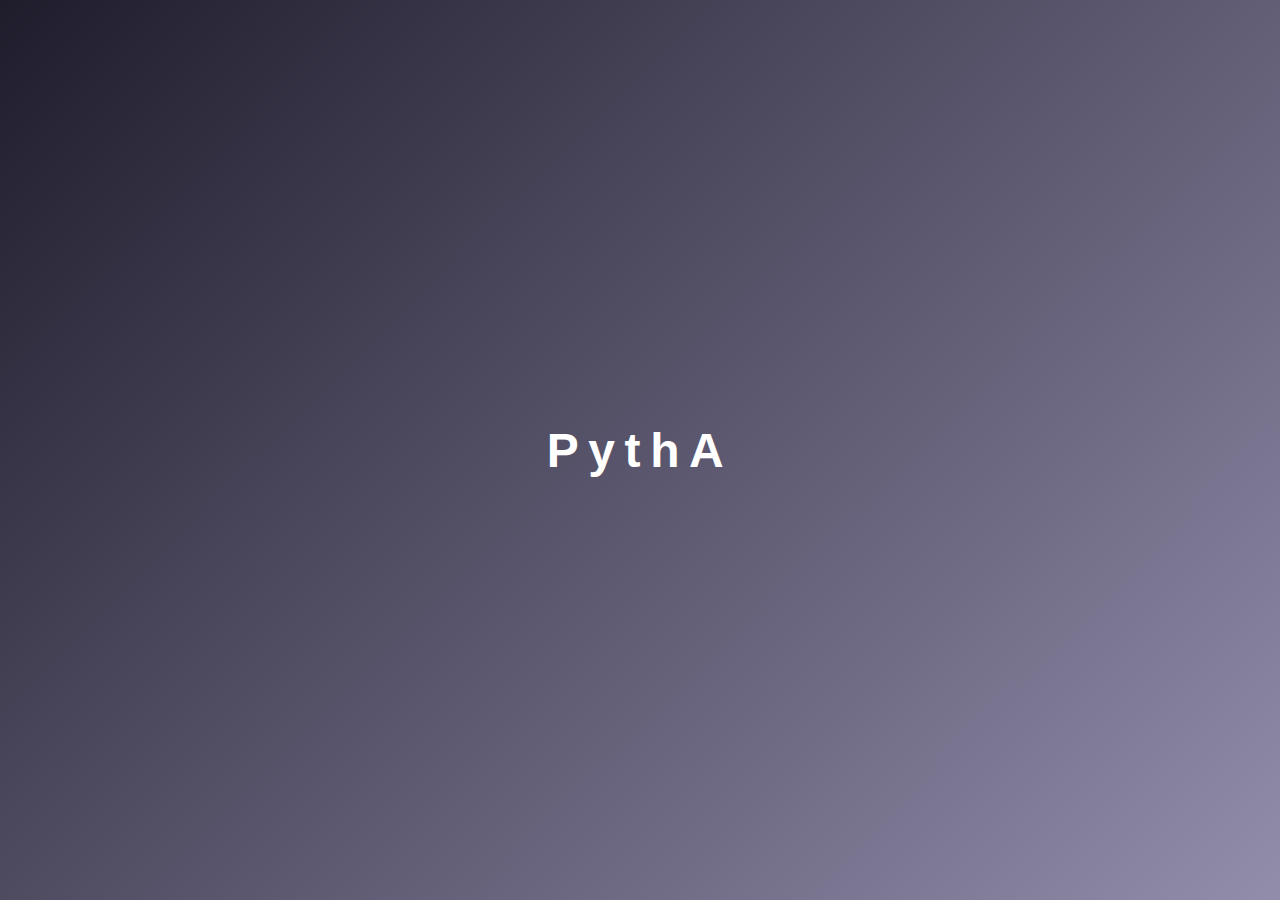
<file: index.html>
<!DOCTYPE html>
<html lang="fr">
<head>
  <meta charset="UTF-8" />
  <meta name="viewport" content="width=device-width, initial-scale=1.0" />
  <link rel="web icon" href="logo.png">
  <title>PythAcademy</title>
  <link rel="stylesheet" href="style.css" />
  <!-- Balises Open Graph (pour Facebook, WhatsApp, LinkedIn...) -->
<meta property="og:title" content="PythAcademy - Apprendre, Voyager, Réussir" />
<meta property="og:description" content="Découvrez nos services de formations, bourses, admissions et accompagnement à l’étranger." />
<meta property="og:image" content="https://tonsite.com/assets/logo.png" />
<meta property="og:url" content="https://tonsite.com" />
<meta property="og:type" content="website" />

<!-- Balises Twitter -->
<meta name="twitter:card" content="summary_large_image" />
<meta name="twitter:title" content="PythAcademy - Apprendre, Voyager, Réussir" />
<meta name="twitter:description" content="Formations, Bourses, Admissions à l'étranger avec PythAcademy." />
<meta name="twitter:image" content="https://tonsite.com/assets/logo.png" />

</head>
<body>
  <!-- Splash Screen -->
  <div id="splash">
    <h1 id="splash-text"></h1>
  </div>

  <!-- Page d'accueil -->
  <div id="home" class="hidden">
    <header>
        <div class="logo">
            <img src="logo.png">
            <h2 >  PythAcademy</h2>
       </div>
      <nav>
        <a href="services.html">Accueil</a>
        <a href="about.html">À propos</a>
        <a href="formations.html">Formations</a>
        <a href="https://wa.me/message/XTQKCCN4ZCN7L1">Contact</a>
      </nav>
    </header>

    <section class="hero">
      <h1>Bienvenue chez <span>PythAcademy</span></h1>
      <p>L’excellence technologique à votre portée</p>
      <a href="services.html" class="discover-button">Découvrir</a>

    </section>
  </div>

  <script src="script.js"></script>
</body>
</html>
</file>
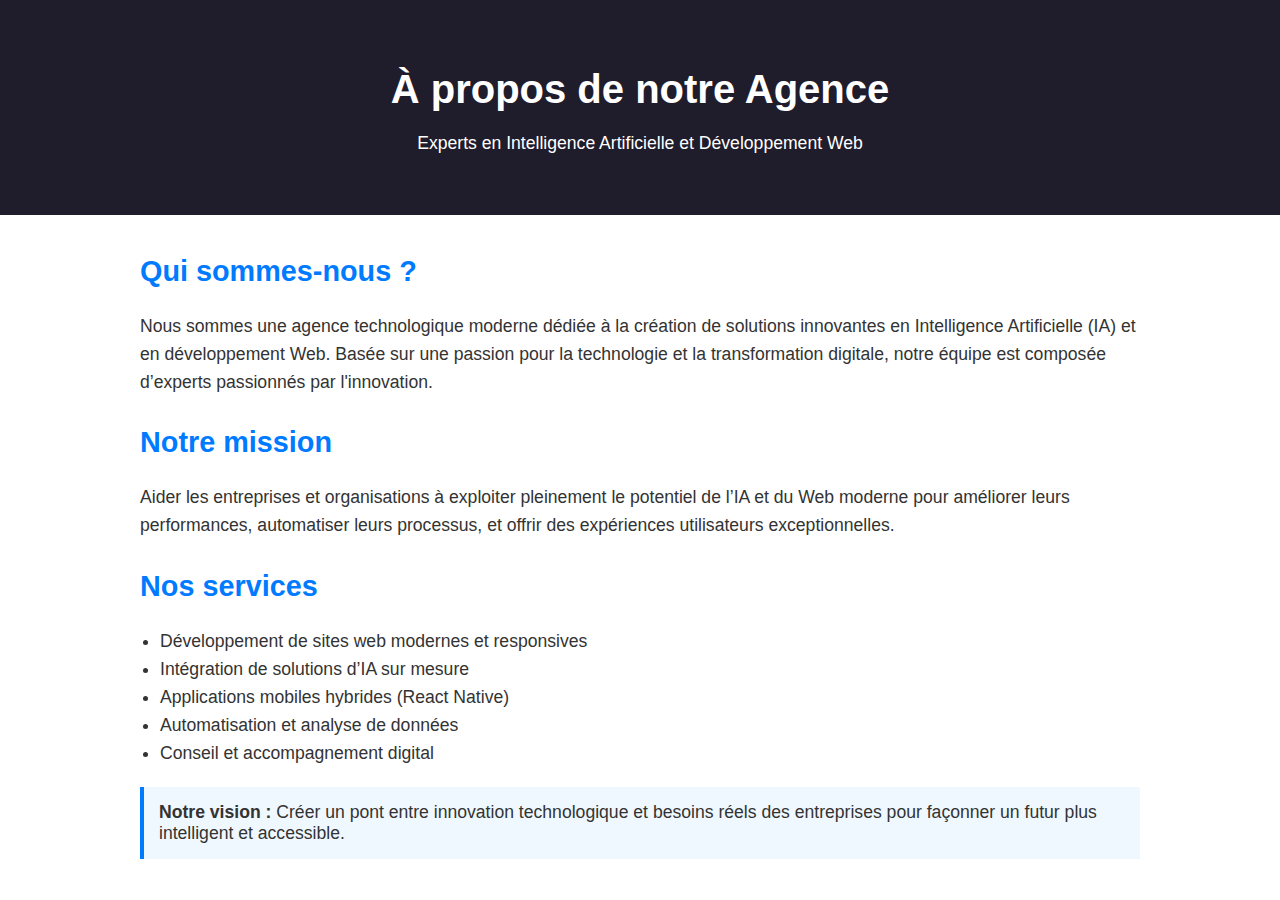
<file: about.html>
<!DOCTYPE html>
<html lang="fr">
<head>
  <meta charset="UTF-8" />
  <meta name="viewport" content="width=device-width, initial-scale=1.0"/>
  <title>À propos - Notre Agence</title>
  <style>
    body {
      margin: 0;
      font-family: 'Segoe UI', sans-serif;
      background-color: white;
      color: #333;
    }

    header {
      background-color: #1f1c2c;
      color: white;
      padding: 40px 20px;
      text-align: center;
    }

    .container {
      max-width: 1000px;
      margin: 40px auto;
      padding: 0 20px;
    }

    h1 {
      font-size: 2.5rem;
      margin-bottom: 10px;
    }

    h2 {
      color: #007BFF;
      font-size: 1.8rem;
      margin-top: 30px;
    }

    p, li {
      font-size: 1.1rem;
      line-height: 1.6;
    }

    ul {
      padding-left: 20px;
    }

    .highlight {
      background-color: #f0f8ff;
      padding: 15px;
      border-left: 4px solid #007BFF;
      margin-top: 20px;
      font-size: 1.1rem;
    }

    /* Responsive styles */
    @media (max-width: 768px) {
      header {
        padding: 30px 15px;
      }

      h1 {
        font-size: 2rem;
      }

      h2 {
        font-size: 1.5rem;
      }

      p, li {
        font-size: 1rem;
      }

      .container {
        padding: 0 15px;
      }
    }

    @media (max-width: 480px) {
      h1 {
        font-size: 1.6rem;
      }

      h2 {
        font-size: 1.3rem;
      }

      p, li, .highlight {
        font-size: 0.95rem;
      }
    }
  </style>
</head>
<body>

  <header>
    <h1>À propos de notre Agence</h1>
    <p>Experts en Intelligence Artificielle et Développement Web</p>
  </header>

  <div class="container">
    <h2>Qui sommes-nous ?</h2>
    <p>
      Nous sommes une agence technologique moderne dédiée à la création de solutions innovantes en Intelligence Artificielle (IA)
      et en développement Web. Basée sur une passion pour la technologie et la transformation digitale, notre équipe est composée
      d’experts passionnés par l'innovation.
    </p>

    <h2>Notre mission</h2>
    <p>
      Aider les entreprises et organisations à exploiter pleinement le potentiel de l’IA et du Web moderne pour améliorer leurs
      performances, automatiser leurs processus, et offrir des expériences utilisateurs exceptionnelles.
    </p>

    <h2>Nos services</h2>
    <ul>
      <li>Développement de sites web modernes et responsives</li>
      <li>Intégration de solutions d’IA sur mesure</li>
      <li>Applications mobiles hybrides (React Native)</li>
      <li>Automatisation et analyse de données</li>
      <li>Conseil et accompagnement digital</li>
    </ul>

    <div class="highlight">
      <strong>Notre vision :</strong> Créer un pont entre innovation technologique et besoins réels des entreprises pour façonner
      un futur plus intelligent et accessible.
    </div>
  </div>

</body>
</html>
</file>
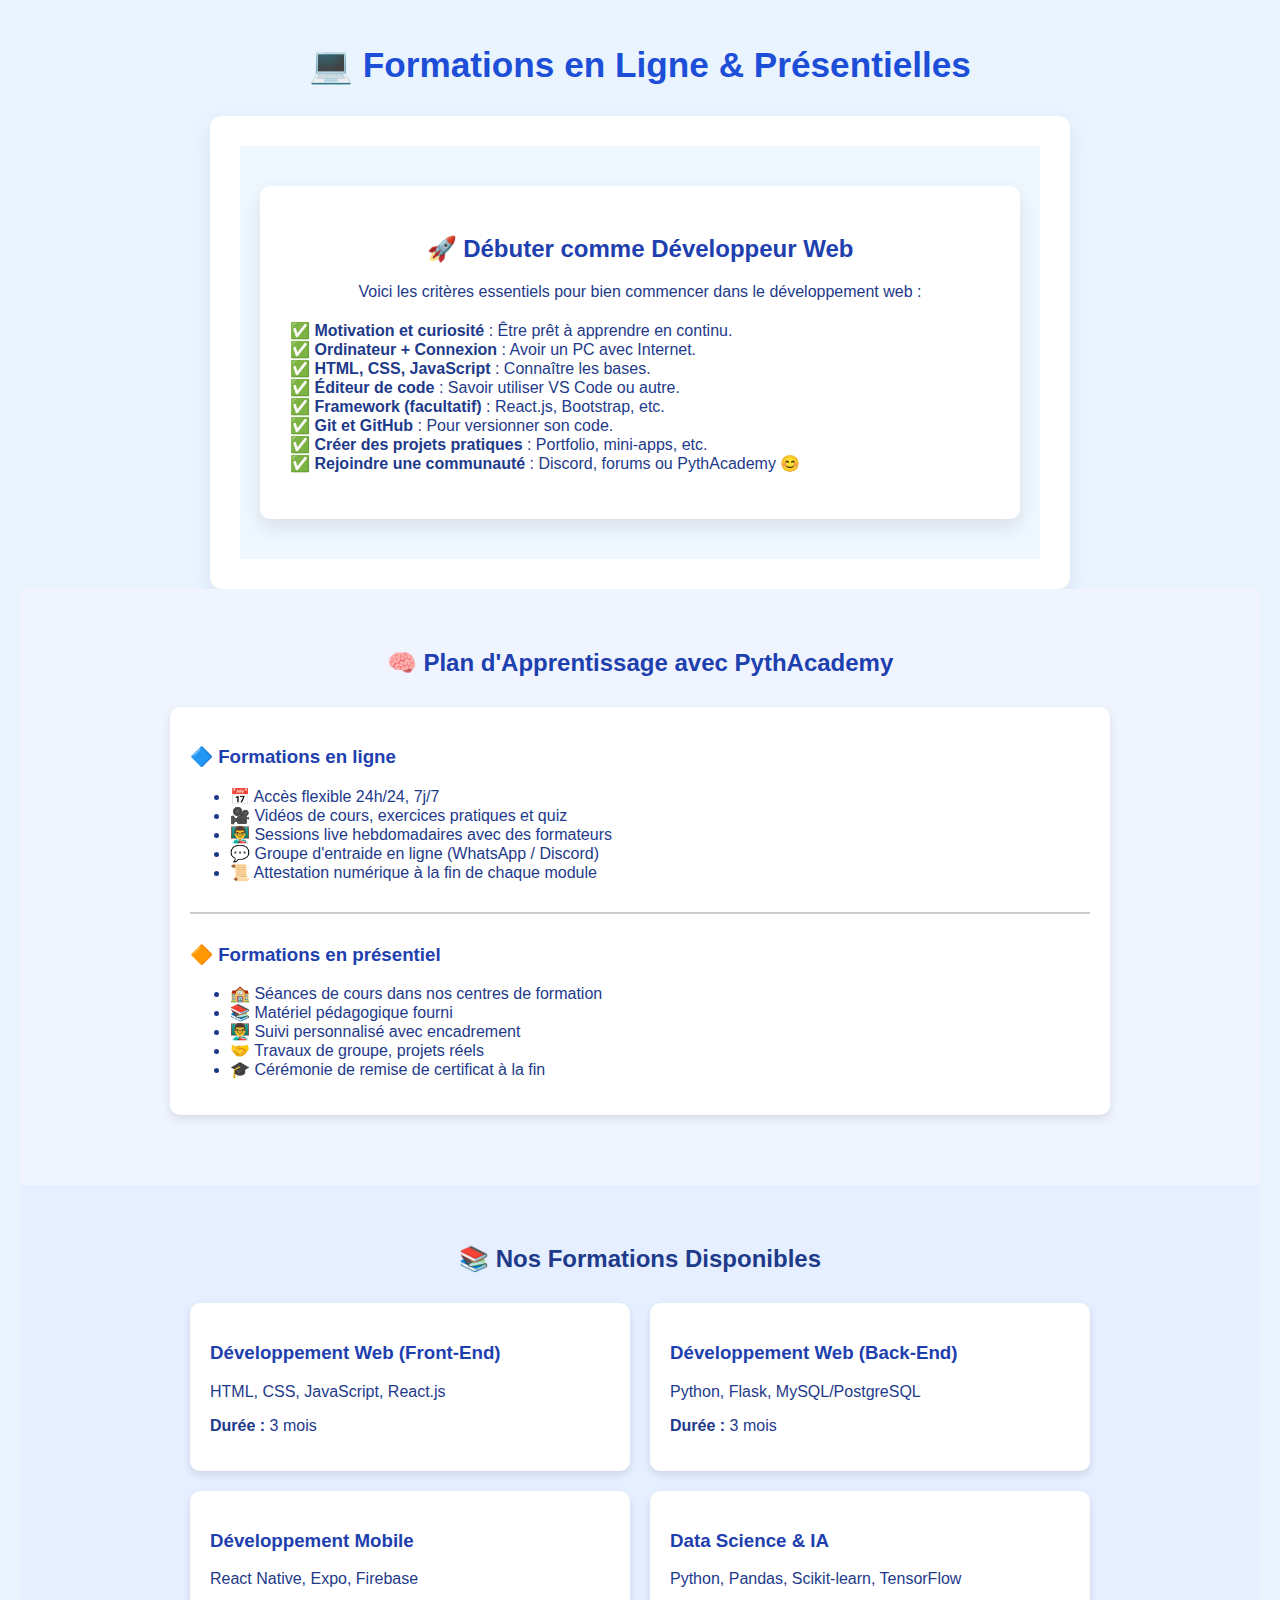
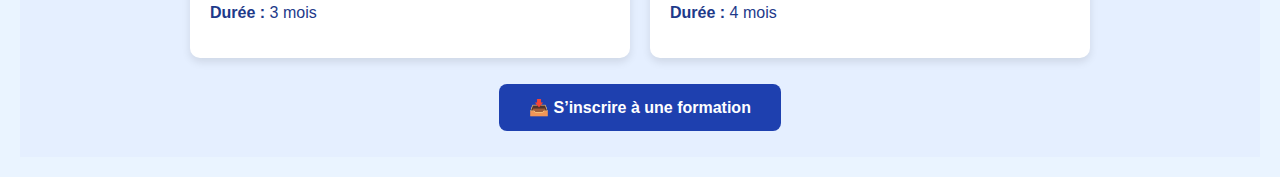
<file: formations.html>
<!DOCTYPE html>
<html lang="fr">
<head>
  <meta charset="UTF-8" />
  <meta name="viewport" content="width=device-width, initial-scale=1.0"/>
  <link rel="web icon" href="logo.png">
  <title>Formations - PythAcademy</title>
  <link rel="stylesheet" href="formations.css" />
</head>
<body>
  <header>
    <h1>💻 Formations en Ligne & Présentielles</h1>
  </header>
  <main>
    <section class="content">
        <section id="debuter" style="background-color: #f0f8ff; padding: 40px 20px;">
            <div style="max-width: 800px; margin: auto; background: white; border-radius: 10px; padding: 30px; box-shadow: 0 8px 20px rgba(0, 0, 0, 0.1);">
              <h2 style="color: #1e40af; text-align: center;">🚀 Débuter comme Développeur Web</h2>
              <p style="text-align: center; font-size: 16px; margin-bottom: 20px;">Voici les critères essentiels pour bien commencer dans le développement web :</p>
              <ul style="list-style: none; padding-left: 0; color: #1e3a8a;">
                <li>✅ <strong>Motivation et curiosité</strong> : Être prêt à apprendre en continu.</li>
                <li>✅ <strong>Ordinateur + Connexion</strong> : Avoir un PC avec Internet.</li>
                <li>✅ <strong>HTML, CSS, JavaScript</strong> : Connaître les bases.</li>
                <li>✅ <strong>Éditeur de code</strong> : Savoir utiliser VS Code ou autre.</li>
                <li>✅ <strong>Framework (facultatif)</strong> : React.js, Bootstrap, etc.</li>
                <li>✅ <strong>Git et GitHub</strong> : Pour versionner son code.</li>
                <li>✅ <strong>Créer des projets pratiques</strong> : Portfolio, mini-apps, etc.</li>
                <li>✅ <strong>Rejoindre une communauté</strong> : Discord, forums ou PythAcademy 😊</li>
              </ul>
            </div>
          </section>
          
    </section>
  </main>
  <section id="plan-apprentissage" style="background-color: #f0f4ff; padding: 40px;">
    <h2 style="color: #1e40af; text-align: center;">🧠 Plan d'Apprentissage avec PythAcademy</h2>
  
    <div style="max-width: 900px; margin: 30px auto; padding: 20px; background-color: white; border-radius: 10px; box-shadow: 0 4px 10px rgba(0,0,0,0.1);">
      
      <h3 style="color: #1e40af;">🔷 Formations en ligne</h3>
      <ul>
        <li>📅 Accès flexible 24h/24, 7j/7</li>
        <li>🎥 Vidéos de cours, exercices pratiques et quiz</li>
        <li>👨‍🏫 Sessions live hebdomadaires avec des formateurs</li>
        <li>💬 Groupe d'entraide en ligne (WhatsApp / Discord)</li>
        <li>📜 Attestation numérique à la fin de chaque module</li>
      </ul>
  
      <hr style="margin: 30px 0; border: 1px solid #ccc;">
  
      <h3 style="color: #1e40af;">🔶 Formations en présentiel</h3>
      <ul>
        <li>🏫 Séances de cours dans nos centres de formation</li>
        <li>📚 Matériel pédagogique fourni</li>
        <li>👨‍🏫 Suivi personnalisé avec encadrement</li>
        <li>🤝 Travaux de groupe, projets réels</li>
        <li>🎓 Cérémonie de remise de certificat à la fin</li>
      </ul>
    </div>
  </section>
  <section id="liste-formations" style="background-color: #e5efff; padding: 40px;">
    <h2 style="color: #1e3a8a; text-align: center;">📚 Nos Formations Disponibles</h2>
  
    <div style="max-width: 900px; margin: 0 auto; display: grid; grid-template-columns: 1fr 1fr; gap: 20px; margin-top: 30px;">
  
      <div style="background-color: white; border-radius: 10px; padding: 20px; box-shadow: 0 4px 8px rgba(0,0,0,0.1);">
        <h3 style="color: #1e40af;">Développement Web (Front-End)</h3>
        <p>HTML, CSS, JavaScript, React.js</p>
        <p><strong>Durée :</strong> 3 mois</p>
      </div>
  
      <div style="background-color: white; border-radius: 10px; padding: 20px; box-shadow: 0 4px 8px rgba(0,0,0,0.1);">
        <h3 style="color: #1e40af;">Développement Web (Back-End)</h3>
        <p>Python, Flask, MySQL/PostgreSQL</p>
        <p><strong>Durée :</strong> 3 mois</p>
      </div>
  
      <div style="background-color: white; border-radius: 10px; padding: 20px; box-shadow: 0 4px 8px rgba(0,0,0,0.1);">
        <h3 style="color: #1e40af;">Développement Mobile</h3>
        <p>React Native, Expo, Firebase</p>
        <p><strong>Durée :</strong> 3 mois</p>
      </div>
  
      <div style="background-color: white; border-radius: 10px; padding: 20px; box-shadow: 0 4px 8px rgba(0,0,0,0.1);">
        <h3 style="color: #1e40af;">Data Science & IA</h3>
        <p>Python, Pandas, Scikit-learn, TensorFlow</p>
        <p><strong>Durée :</strong> 4 mois</p>
      </div>
  
    </div>
  
    <div style="text-align: center; margin-top: 40px; ">
      <a href="https://wa.me/message/XTQKCCN4ZCN7L1" style="background-color: #1e40af; color: white; padding: 15px 30px; border-radius: 8px; text-decoration: none; font-weight: bold; ">
        📥 S’inscrire à une formation
      </a>
    </div>
  </section>
    
</body>
</html>
</file>
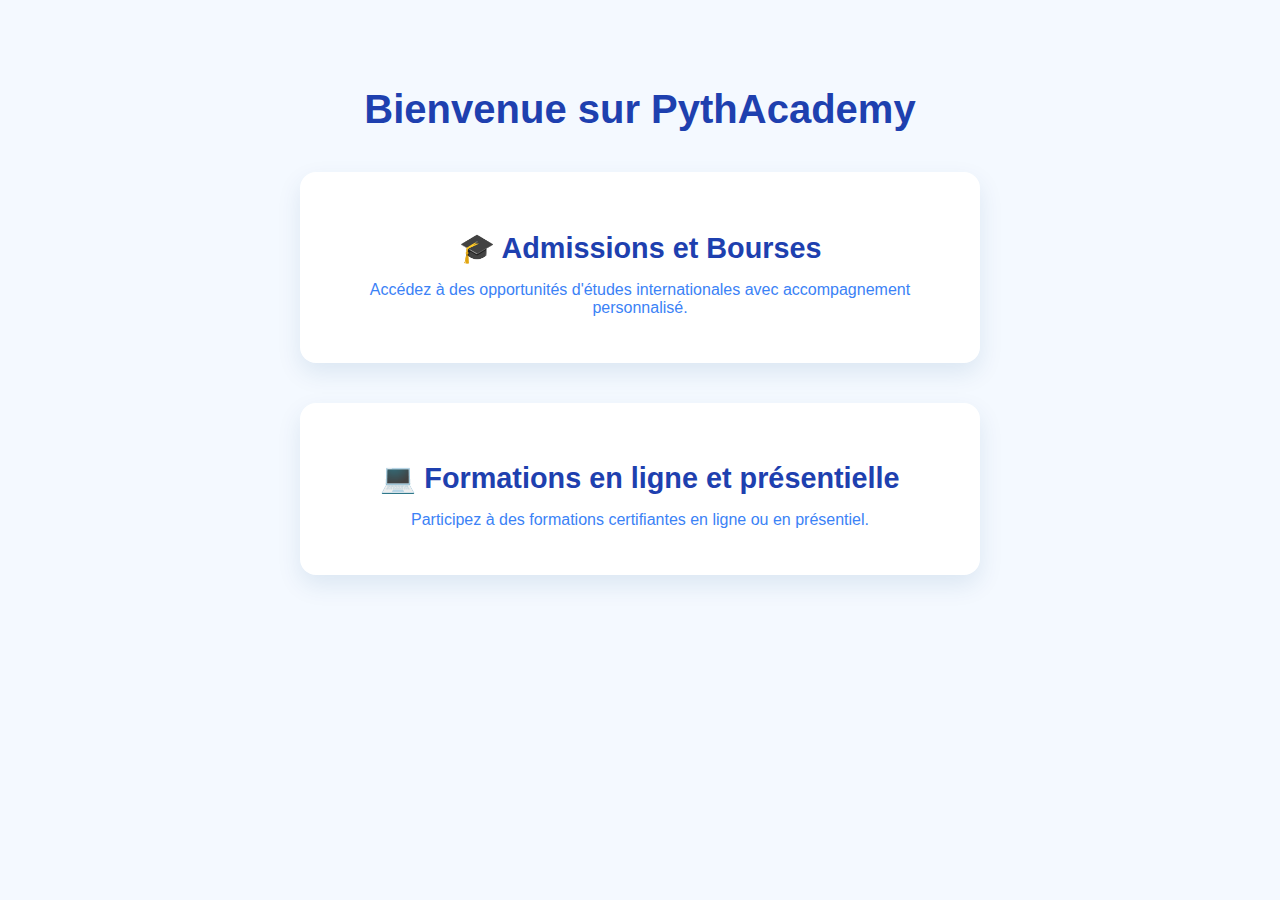
<file: services.html>
<!DOCTYPE html>
<html lang="fr">
<head>
  <meta charset="UTF-8" />
  <meta name="viewport" content="width=device-width, initial-scale=1.0" />
  <link rel="web icon" href="logo.png">
  <title>PythAcademy – Nos Offres</title>
  <link rel="stylesheet" href="services.css" />
</head>
<body>
  <section id="services">
    <h1 class="section-title">Bienvenue sur PythAcademy</h1>
    <div class="services-container">
      <a href="admission.html" class="service-box">
        <h3>🎓 Admissions et Bourses</h3>
        <p>Accédez à des opportunités d'études internationales avec accompagnement personnalisé.</p>
      </a>
      <a href="formations.html" class="service-box">
        <h3>💻 Formations en ligne et présentielle</h3>
        <p>Participez à des formations certifiantes en ligne ou en présentiel.</p>
      </a>
    </div>
  </section>
</body>
</html>
</file>
<file: style.css>
* {
    margin: 0;
    padding: 0;
    box-sizing: border-box;
    font-family: 'Segoe UI', sans-serif;
  }
  
  body {
    background-color: #1f1c2c;
    color: white;
    height: 100vh;
  }
  
  /* Splash screen */
  #splash {
    display: flex;
    justify-content: center;
    align-items: center;
    height: 100vh;
    background: linear-gradient(135deg, #1f1c2c, #928dab);
  }
  
  #splash-text {
    font-size: 3rem;
    font-weight: bold;
    letter-spacing: 0.2em;
  }
  
  /* Page d'accueil */
  .hidden {
    display: none;
  }
  
  #home {
    background: linear-gradient(to right, #141e30, #243b55);
    min-height: 100vh;
    padding: 2rem;
  }
  
  header {
    display: flex;
    justify-content: space-between;
    align-items: center;
    color: rgb(35, 35, 93);
  }
  
  header h2 {
    font-size: 2rem;
  }
  
  nav a {
    color: rgb(35, 35, 93);
    margin-left: 1rem;
    text-decoration: none;
    transition: color 0.3s ease;
  }
  
  nav a:hover {
    color: #00bfff;
  }
  
  .hero {
    margin-top: 10vh;
    text-align: center;
  }
  
  .hero h1 {
    font-size: 3rem;
    margin-bottom: 1rem;
  }
  
  .hero h1 span {
    color: #00bfff;
  }
  
  .hero p {
    font-size: 1.2rem;
    margin-bottom: 2rem;
    color: white;
  }
  .h2{
    text-align: center;
    align-items: center;
  }
  
  .hero button {
    padding: 0.7rem 1.5rem;
    background-color: #00bfff;
    border: none;
    border-radius: 5px;
    color: white;
    font-size: 1rem;
    cursor: pointer;
    transition: background 0.3s;
  }
  
  .hero button:hover {
    background-color: #1e90ff;
  }
  .discover-button {
    padding: 12px 30px;
    font-size: 1.2rem;
    background-color: #ffffff;
    color: #1f1c2c;
    border-radius: 8px;
    text-decoration: none;
    transition: background 0.3s ease;
    font-weight: bold;
  }
  img{
    width: 120px;
  }
 .logo{
    text-align: center;
    display: flex;
    align-items: center;
 }
  
  .discover-button:hover {
    background-color: #dbeafe;
    color: #000;
  }
  /* --- Style global --- */
body, html {
    margin: 0;
    padding: 0;
    font-family: 'Segoe UI', sans-serif;
    box-sizing: border-box;
  }
  
  /* --- Splash Screen --- */
  #splash {
    height: 100vh;
    background-color: #0099cc;
    display: flex;
    justify-content: center;
    align-items: center;
    color: white;
    font-size: 2rem;
  }
  
  /* --- Header --- */
  header {
    display: flex;
    justify-content: space-between;
    align-items: center;
    padding: 15px 30px;
    background-color: #ffffff;
    border-bottom: 1px solid #ccc;
  }
  
  header .logo {
    display: flex;
    align-items: center;
    gap: 10px;
  }
  
  header .logo img {
    width: 50px;
    height: auto;
  }
  
  nav a {
    margin-left: 20px;
    text-decoration: none;
    color: #333;
    font-weight: 500;
  }
  
  nav a:hover {
    color: #0099cc;
  }
  
  /* --- Hero Section --- */
  .hero {
    text-align: center;
    padding: 80px 20px;
    color: rgb(35, 35, 93);
  }
  
  .hero h1 {
    font-size: 3rem;
    color: #222;
  }
  
  .hero h1 span {
    color: #0099cc;
  }
  
  .hero p {
    font-size: 1.2rem;
    margin-top: 10px;
  }
  
  .discover-button {
    display: inline-block;
    margin-top: 30px;
    padding: 12px 24px;
    background-color: #0099cc;
    color: white;
    text-decoration: none;
    border-radius: 5px;
    font-weight: bold;
  }
  
  .discover-button:hover {
    background-color: #0077aa;
  }
  
  /* ---------------------------- */
  /* -------- Responsive -------- */
  /* ---------------------------- */
  
  @media screen and (max-width: 768px) {
    header {
      flex-direction: column;
      align-items: flex-start;
      padding: 10px 20px;
    }
  
    nav {
      display: flex;
      flex-direction: column;
      width: 100%;
      margin-top: 10px;
    }
  
    nav a {
      margin: 8px 0;
    }
  
    .hero h1 {
      font-size: 2rem;
    }
  
    .hero p {
      font-size: 1rem;
    }
  
    .discover-button {
      padding: 10px 20px;
      font-size: 0.95rem;
    }
  }
  
  @media screen and (max-width: 480px) {
    header .logo img {
      width: 40px;
    }
  
    .hero h1 {
      font-size: 1.6rem;
    }
  
    .hero p {
      font-size: 0.95rem;
    }
  
    .discover-button {
      padding: 8px 16px;
      font-size: 0.9rem;
    }
  }
</file>
<file: formations.css>
body {
    margin: 0;
    font-family: 'Segoe UI', sans-serif;
    background-color: #eaf4ff;
    color: #1e3a8a;
    padding: 20px;
  }
  
  header {
    text-align: center;
    margin-bottom: 30px;
  }
  
  h1 {
    color: #1d4ed8;
    font-size: 2.2rem;
  }
  
  .content {
    max-width: 800px;
    margin: 0 auto;
    background: white;
    padding: 30px;
    border-radius: 12px;
    box-shadow: 0 10px 25px rgba(0, 64, 128, 0.1);
  }
</file>
<file: services.css>
/* services.css */

body {
    margin: 0;
    font-family: 'Segoe UI', sans-serif;
    background-color: #f4f9ff;
    color: #1e3a8a;
  }
  
  #services {
    padding: 60px 20px;
    text-align: center;
  }
  
  .section-title {
    font-size: 2.5rem;
    color: #1e40af;
    margin-bottom: 40px;
    font-weight: bold;
  }
  
  .services-container {
    display: flex;
    flex-direction: column;
    align-items: center;
    gap: 40px;
    max-width: 900px;
    margin: 0 auto;
  }
  
  .service-box {
    background: white;
    border-radius: 16px;
    padding: 30px 40px;
    text-align: center;
    box-shadow: 0 10px 25px rgba(0, 64, 128, 0.1);
    transition: transform 0.3s ease, box-shadow 0.3s ease;
    text-decoration: none;
    color: #1e3a8a;
    width: 100%;
    max-width: 600px;
  }
  
  .service-box:hover {
    transform: translateY(-5px);
    box-shadow: 0 15px 30px rgba(0, 64, 128, 0.15);
  }
  
  .service-box h3 {
    font-size: 1.8rem;
    margin-bottom: 10px;
    color: #1e40af;
  }
  
  .service-box p {
    font-size: 1rem;
    color: #3b82f6;
  }
</file>
